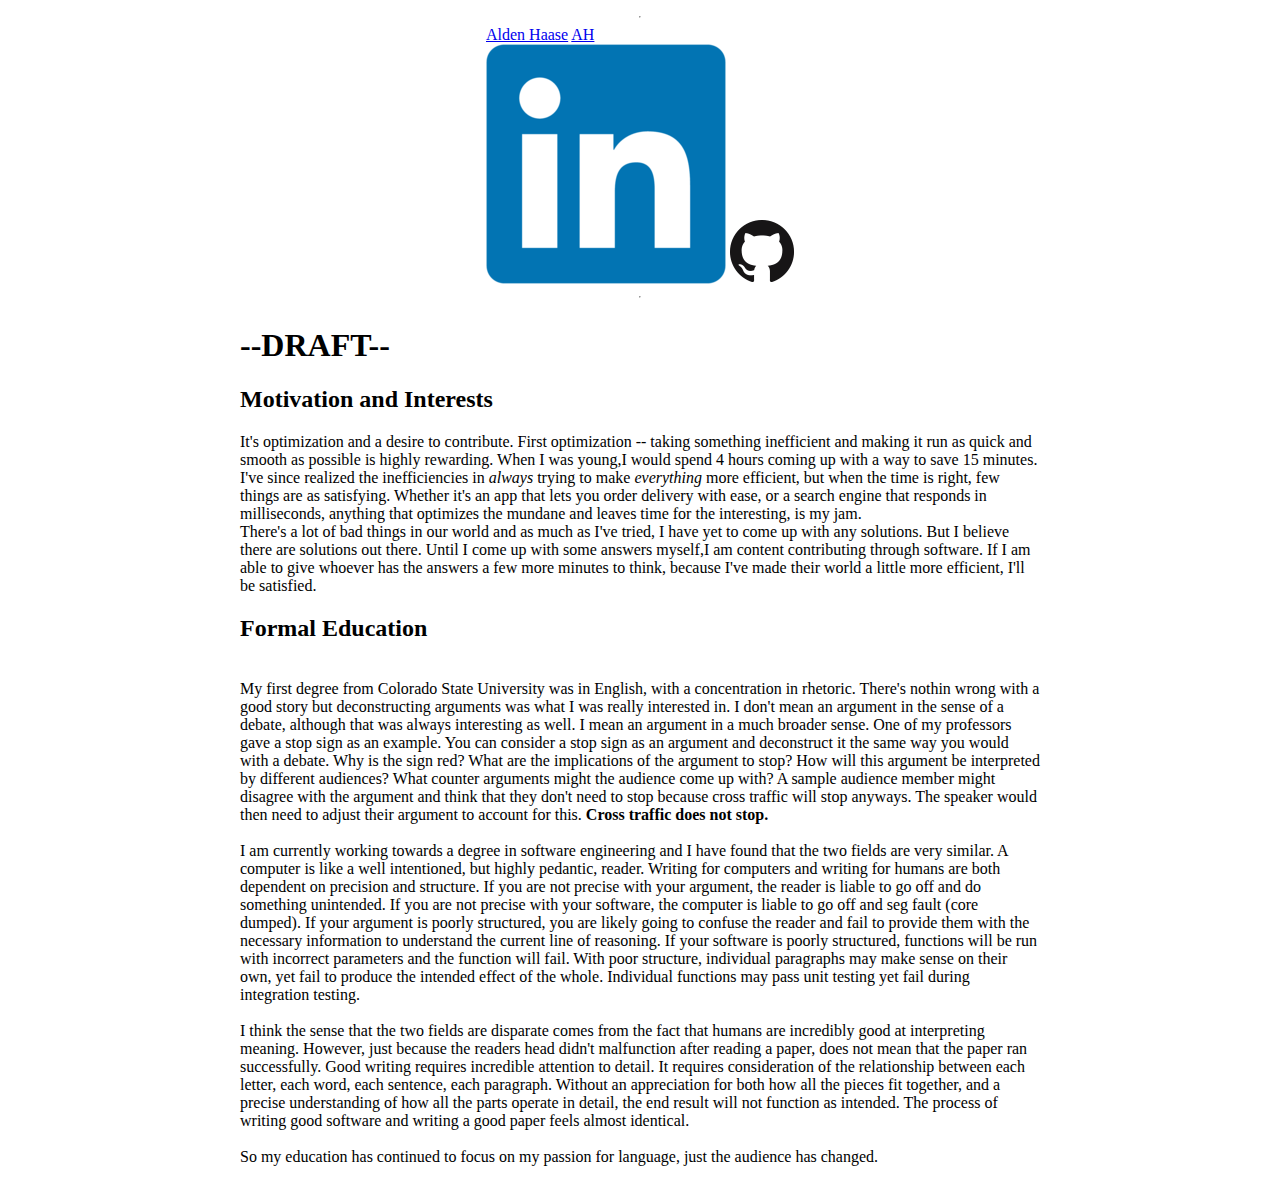
<file: about.html>
<!DOCTYPE html>

<html lang="en">
<head>
    <meta charset="UTF-8">
    <meta name="viewport" content="width=device-width, initial-scale=1.0">
    <meta http-equiv="X-UA-Compatible" content="ie=edge">
    <title>About</title>

    <link rel="shortcut icon" type="image/x-icon" href="assets/favicon/favicon.ico" />
    <link rel="preconnect" href="https://fonts.googleapis.com">
    <link rel="preconnect" href="https://fonts.gstatic.com" crossorigin>
    <link href="https://fonts.googleapis.com/css2?family=Kdam+Thmor+Pro&family=Orbitron:wght@800&display=swap" rel="stylesheet">
     <link rel="stylesheet" href="style.css">
  </head>
  <body>
    <hr>
   <nav>
    <a class = "name" href = "index.html">Alden Haase</a>
    <a class = "name nameSmall" href="index.html">AH</a>
    <div class = "socials">
    <a href = "https://www.linkedin.com/in/aldenhaase"><img src="assets/240px-LinkedIn_logo_initials.webp"></a>
    <a href = "https://github.com/aldenhaase"><img src="assets/GitHub-Mark-64px.png"></a>
    </div>
    </nav>
    <hr>

    <div class = "main"> 
      <h1>--DRAFT--</h1>
      <h2>Motivation and Interests</h2>
      <p>
        It's optimization and a desire to contribute.
        First optimization -- taking something inefficient and making it run as quick 
        and smooth as possible is highly rewarding. When I was young,I would spend 4 hours
        coming up with a way to save 15 minutes.
         I've since realized the inefficiencies in <i>always</i> trying to make <i>everything</i> more efficient,
        but when the time is right, few things are as satisfying. Whether it's an app that lets you
        order delivery with ease, or a search engine that responds in milliseconds, anything that
        optimizes the mundane and leaves time for the interesting, is my jam.
        <br>
        There's a lot of bad things in our world and as much as I've tried, I have yet to come up with any solutions.
        But I believe there are solutions out there. Until I come up with some answers myself,I am
        content contributing through software. If I am able to give whoever has the answers a few more
        minutes to think, because I've made their world a little more efficient, I'll be satisfied.

      </p>
    <h2>Formal Education</h2>
    <p>
      <br>My first degree from Colorado State University was in English, with a concentration in rhetoric.
      There's nothin wrong with a good story but deconstructing arguments was what I was really interested in.
      I don't mean an argument in the sense of a debate, although that was always interesting as well. I mean an argument in a much broader sense. One of my
      professors gave a stop sign as an example. You can consider a stop sign as an argument and deconstruct it the same way you would with a debate. Why is the sign red? What 
      are the implications of the argument to stop? How will this argument be interpreted by different audiences? What counter arguments might the audience come up with? 
      A sample audience member might disagree with the argument and think that 
      they don't need to stop because cross traffic will stop anyways. The speaker would then need to adjust their argument to account for this. <b>Cross traffic does not stop.</b>
      <br><br>
      
      I am currently working towards a degree in software engineering and I have found
      that the two fields are very similar. A computer is like a well intentioned, but highly pedantic, reader. Writing for computers and writing for humans are both 
      dependent on precision and structure. If you are not precise with your argument, the reader is liable to go off and do something unintended. If you are not precise
      with your software, the computer is liable to go off and seg fault (core dumped). If your argument is poorly
      structured, you are likely going to confuse the reader and fail to provide them with the necessary information to understand the current line of reasoning. If your
      software is poorly structured, functions will be run with incorrect parameters and the function will fail.

      With poor structure, individual paragraphs may make sense on their own, yet fail to produce the intended effect of the whole. Individual functions may pass unit testing 
      yet fail during integration testing.<br><br> I think
      the sense that the two fields are disparate comes from the fact that humans are incredibly good at interpreting meaning. However, just because the readers head didn't
      malfunction after reading a paper, does not mean that the paper ran successfully. Good writing requires incredible attention to detail. It requires consideration of the relationship
      between each letter, each word, each sentence, each paragraph. Without an appreciation for both how all the pieces fit together, and a precise understanding
      of how all the parts operate in detail, the end result will not function as intended. The process of writing good software and writing a good paper feels almost identical.
      <br><br>
      So my education has continued to focus on my passion for language, just the audience has changed.
      
         </p>
    </div>
</body>
</file>
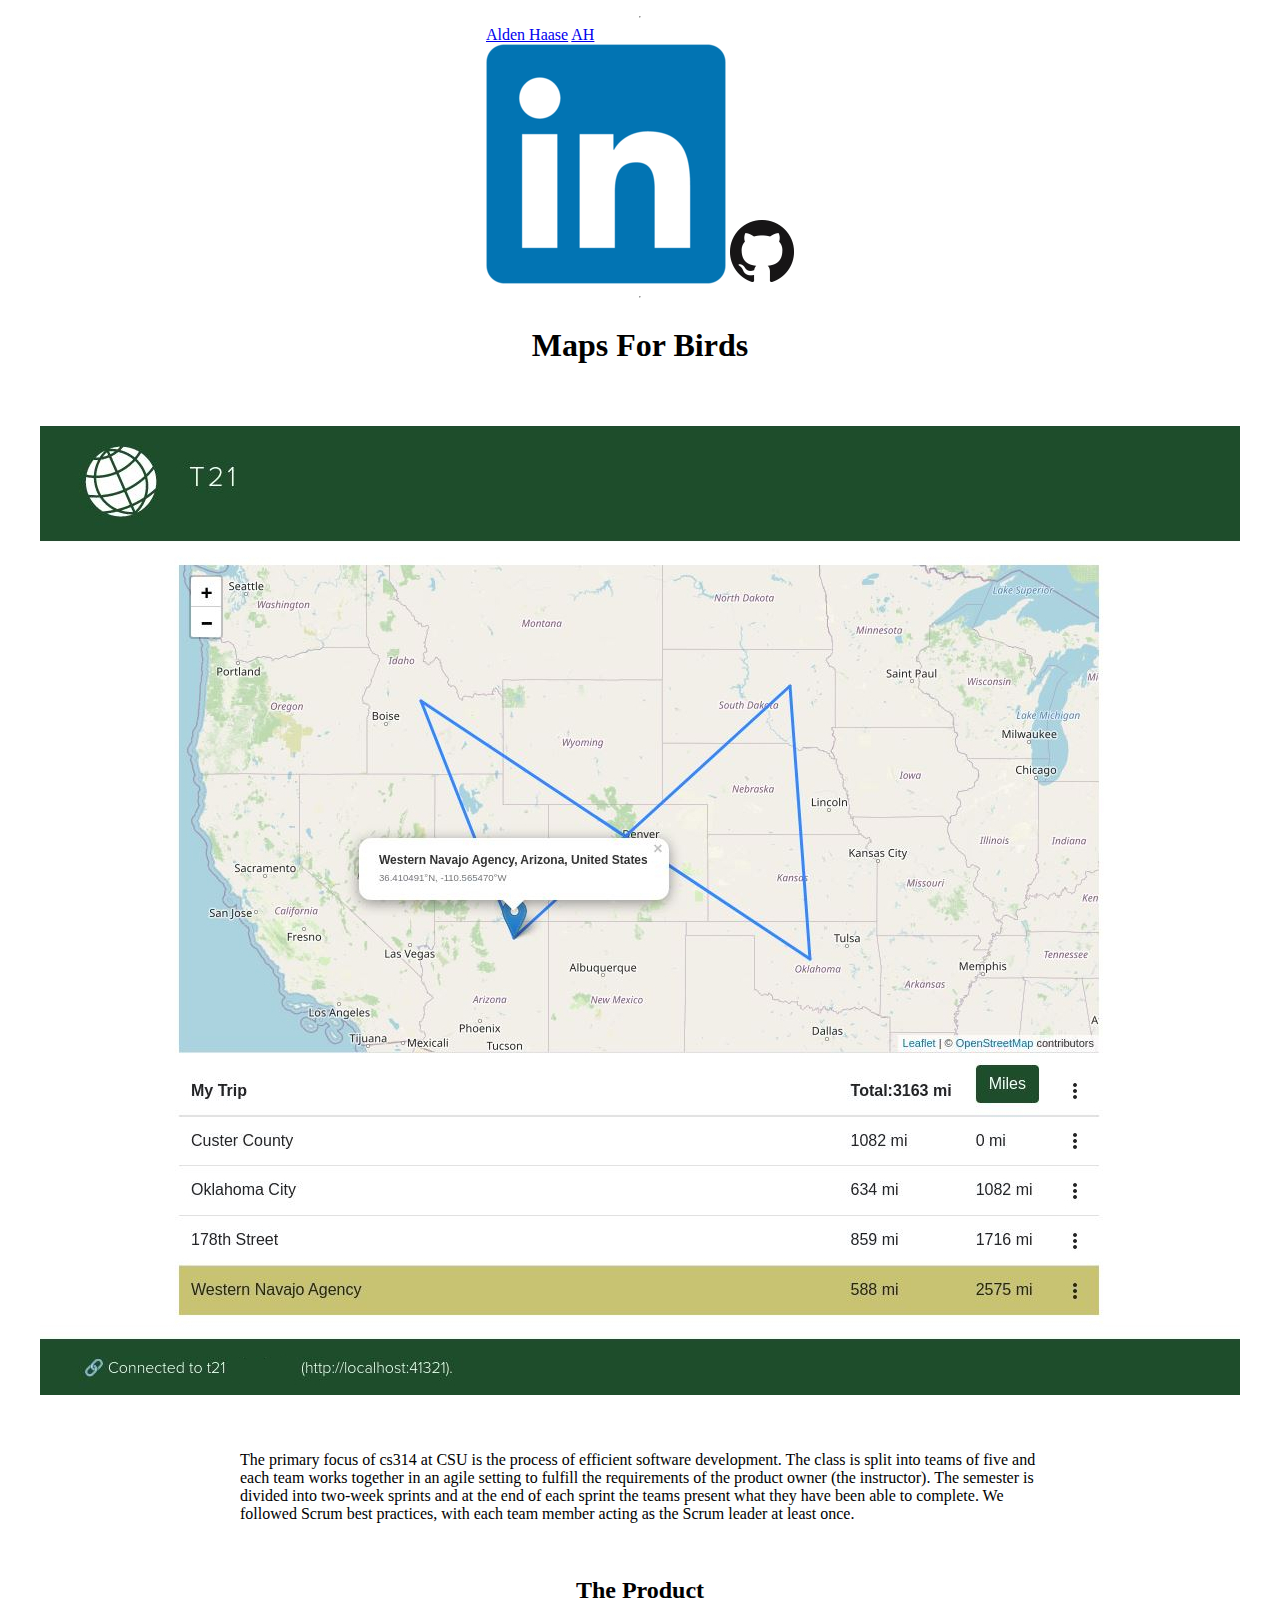
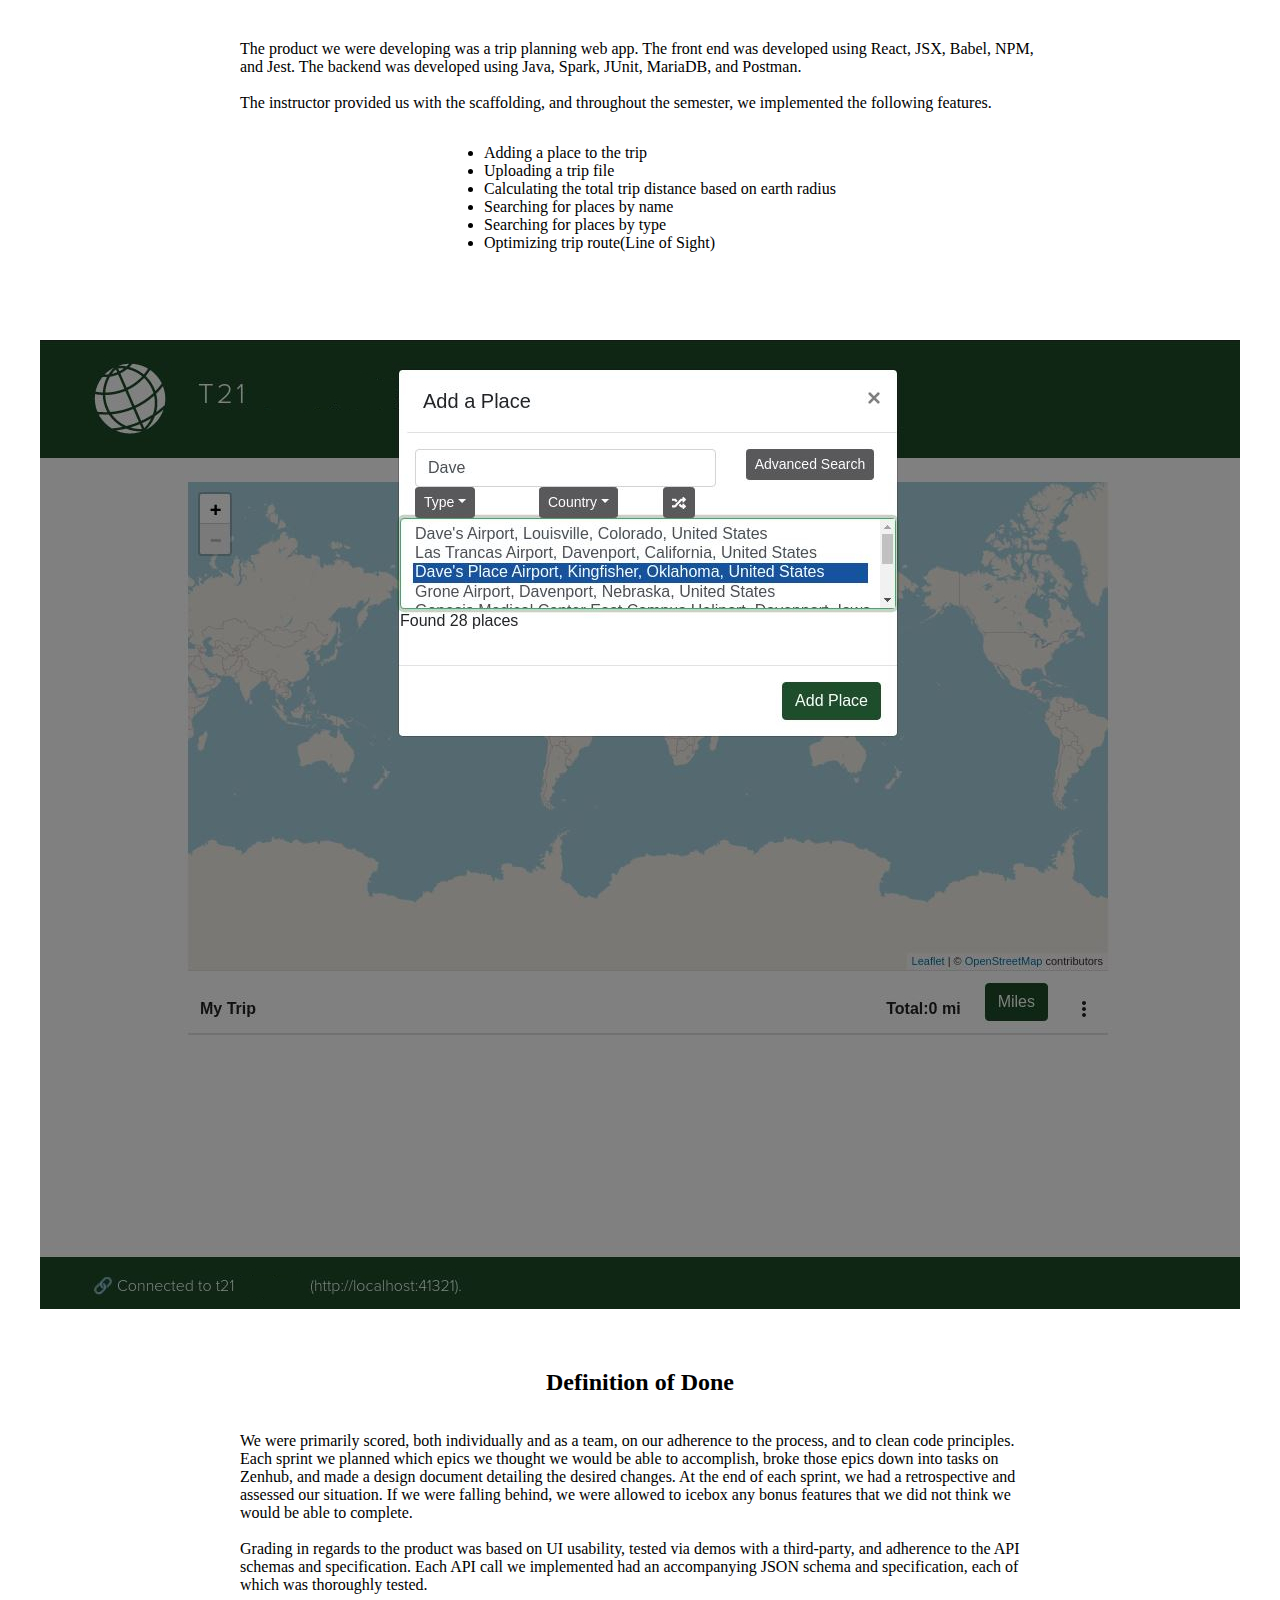
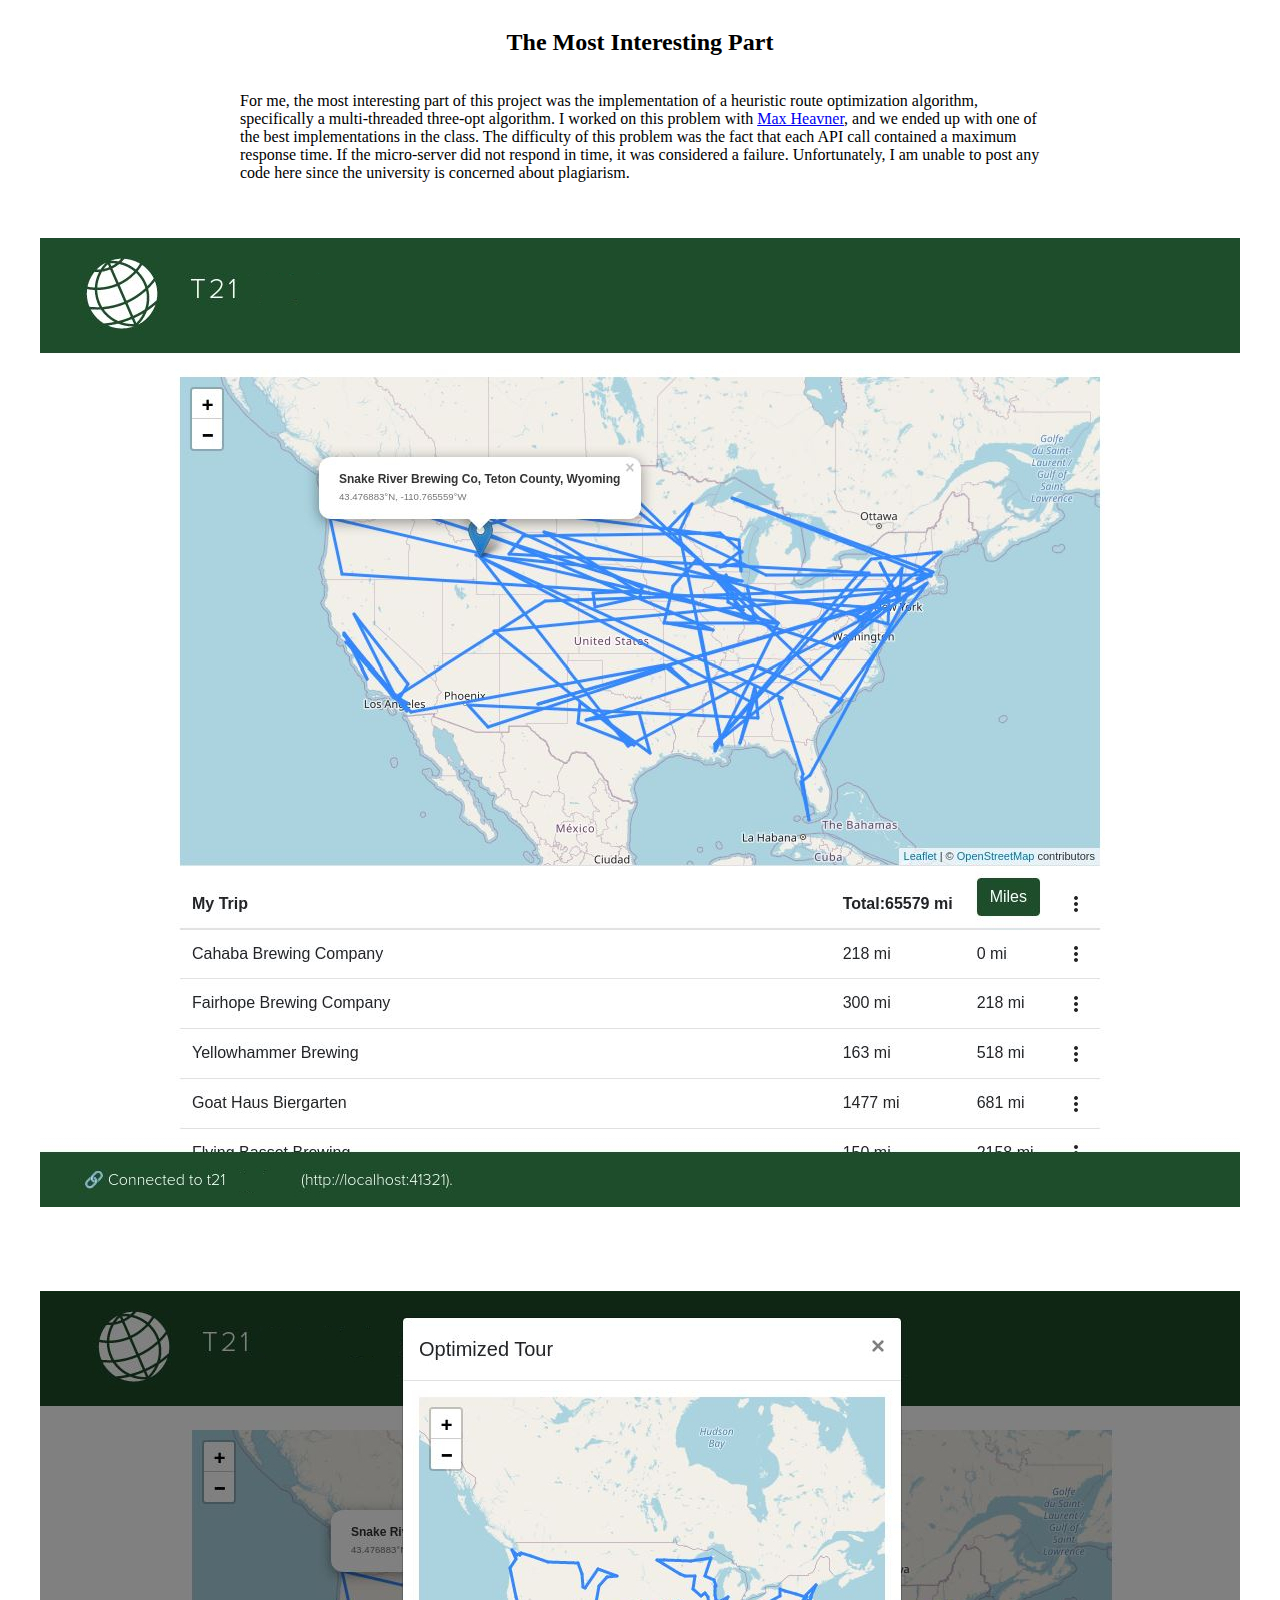
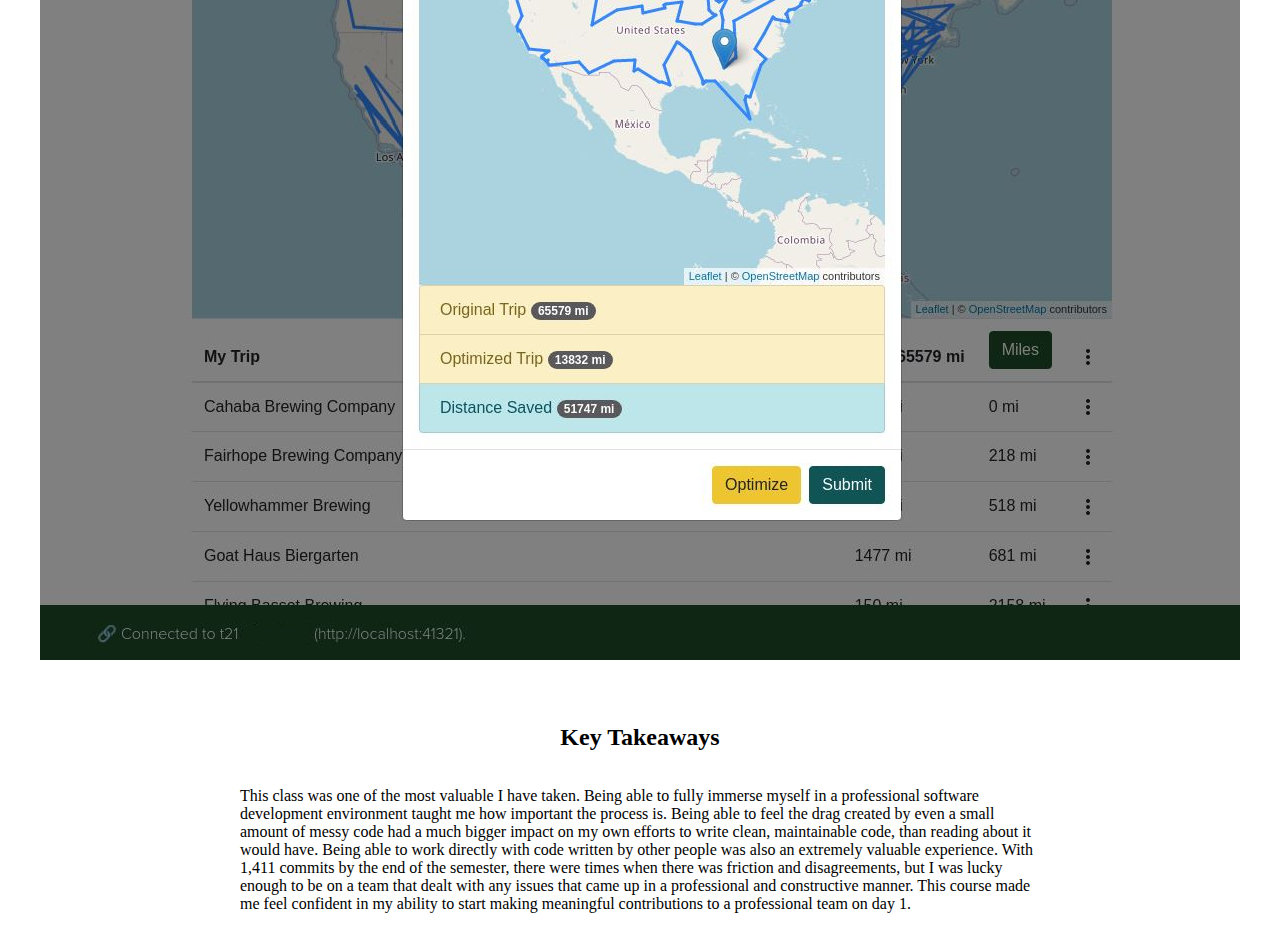
<file: trip.html>
<!DOCTYPE html>

<html lang="en">
<head>
    <meta charset="UTF-8">
    <meta name="viewport" content="width=device-width, initial-scale=1.0">
    <meta http-equiv="X-UA-Compatible" content="ie=edge">
    <title>Trip</title>

    <link rel="shortcut icon" type="image/x-icon" href="assets/favicon/favicon.ico" />
    <link rel="preconnect" href="https://fonts.googleapis.com">
    <link rel="preconnect" href="https://fonts.gstatic.com" crossorigin>
    <link href="https://fonts.googleapis.com/css2?family=Kdam+Thmor+Pro&family=Orbitron:wght@800&display=swap" rel="stylesheet">
     <link rel="stylesheet" href="style.css">
  </head>
  <body>
    <hr>
   <nav>
    <a class = "name" href = "index.html">Alden Haase</a>
    <a class = "name nameSmall" href="index.html">AH</a>
    <div class = "socials">
    <a href = "https://www.linkedin.com/in/aldenhaase"><img src="assets/240px-LinkedIn_logo_initials.webp"></a>
    <a href = "https://github.com/aldenhaase"><img src="assets/GitHub-Mark-64px.png"></a>
    </div>
    </nav>
    <hr>
    <h1>Maps For Birds</h1>
    <img src="assets/bowtie.jpg" class = "images analyzer" alt = "Image of the product">
    <p>
        The primary focus of cs314 at CSU is the process of efficient software development. The class is split into 
        teams of five and each team works together in an agile setting to fulfill the requirements of the product owner
        (the instructor). The semester is divided into two-week sprints and at the end of each sprint the teams present
        what they have been able to complete. We followed Scrum best practices, with each team member acting as the Scrum leader
        at least once. <br><br>
        </p>
        <h2>The Product</h2>
        <p>
        The product we were developing was a trip planning web app. The front end was developed using React, JSX, Babel, NPM,
        and Jest. The backend was developed using Java, Spark, JUnit, MariaDB, and Postman. <br><br>
        The instructor provided us with the scaffolding, and throughout the semester, we implemented the following features.
        <ul>
            <li>Adding a place to the trip</li>
            <li>Uploading a trip file</li>
            <li>Calculating the total trip distance based on earth radius</li>
            <li>Searching for places by name</li>
            <li>Searching for places by type</li>
            <li>Optimizing trip route(Line of Sight)</li>
        </ul>
    </p>
    
    <img src="assets/search.jpg" class = "images analyzer" alt = "Showing the search box functionality">
    <h2>Definition of Done</h2>
    <p>
        We were primarily scored, both individually and as a team, on our adherence to the process, and  to clean code principles.
        Each sprint we planned which epics we thought we would be able to accomplish, broke those epics down into tasks 
        on Zenhub, and made a design document detailing the desired changes. At the end of each sprint, we had a retrospective and
        assessed our situation. If we were falling behind, we were allowed to icebox any bonus features that we did not think we 
        would be able to complete. <br><br>
        Grading in regards to the product was based on UI usability, tested via demos with a third-party, and adherence to the
        API schemas and specification. Each API call we implemented had an accompanying JSON schema and specification, each of
        which was thoroughly tested. 
    </p>
    <h2>The Most Interesting Part</h2>
    <p>
        For me, the most interesting part of this project was the implementation of a heuristic route optimization algorithm, specifically a 
        multi-threaded three-opt algorithm. I worked on this problem with <a href="https://www.linkedin.com/in/max-heavner/">Max Heavner</a>,
        and we ended up with one of the best implementations in the class. The difficulty of this problem was the fact that each API call 
        contained a maximum response time. If the micro-server did not respond in time, it was considered a failure. Unfortunately, I am
        unable to post any code here since the university is concerned about plagiarism.
    </p>
    <div class="twoPic">    
    <img src="assets/usBrews.jpg" class = "images analyzer" alt = "a big spaghetti looking trip">
    <img src="assets/usBrewsOpt.jpg" class = "images analyzer" alt = "optimized route with crossing paths removed">
    </div>
    <h2>
        Key Takeaways
    </h2>
    <p>
        This class was one of the most valuable I have taken. Being able to fully immerse myself in a professional software development
        environment taught me how important the process is. Being able to feel the drag created by even a small amount of messy code
        had a much bigger impact on my own efforts to write clean, maintainable code, than reading about it would have. Being able to work
        directly with code written by other people was also an extremely valuable experience. With 1,411 commits by the end of the semester, 
        there were times when there was friction and disagreements, but I was lucky enough to be on a team that dealt with any issues that
        came up in a professional and constructive manner. This course made me feel confident in my ability to start making meaningful contributions
        to a professional team on day 1.
    </p>
    </body>
</file>
<file: style.css>
.images{
	padding: 40px;
}

.images.hard{
	width: 800px;	
}

.images.snippit{
	width: 800px;
}

.images.analyzer{
	width: 1200px;
}

.images.pcb{
	width: 1200px;
}

.gif{
	width: 40%;
}

h1 {
}

p {
	width: 800px;
}

body {
	display: flex;
	flex-direction: column;
	align-items: center;
	justify-content: space-between;
}
</file>
